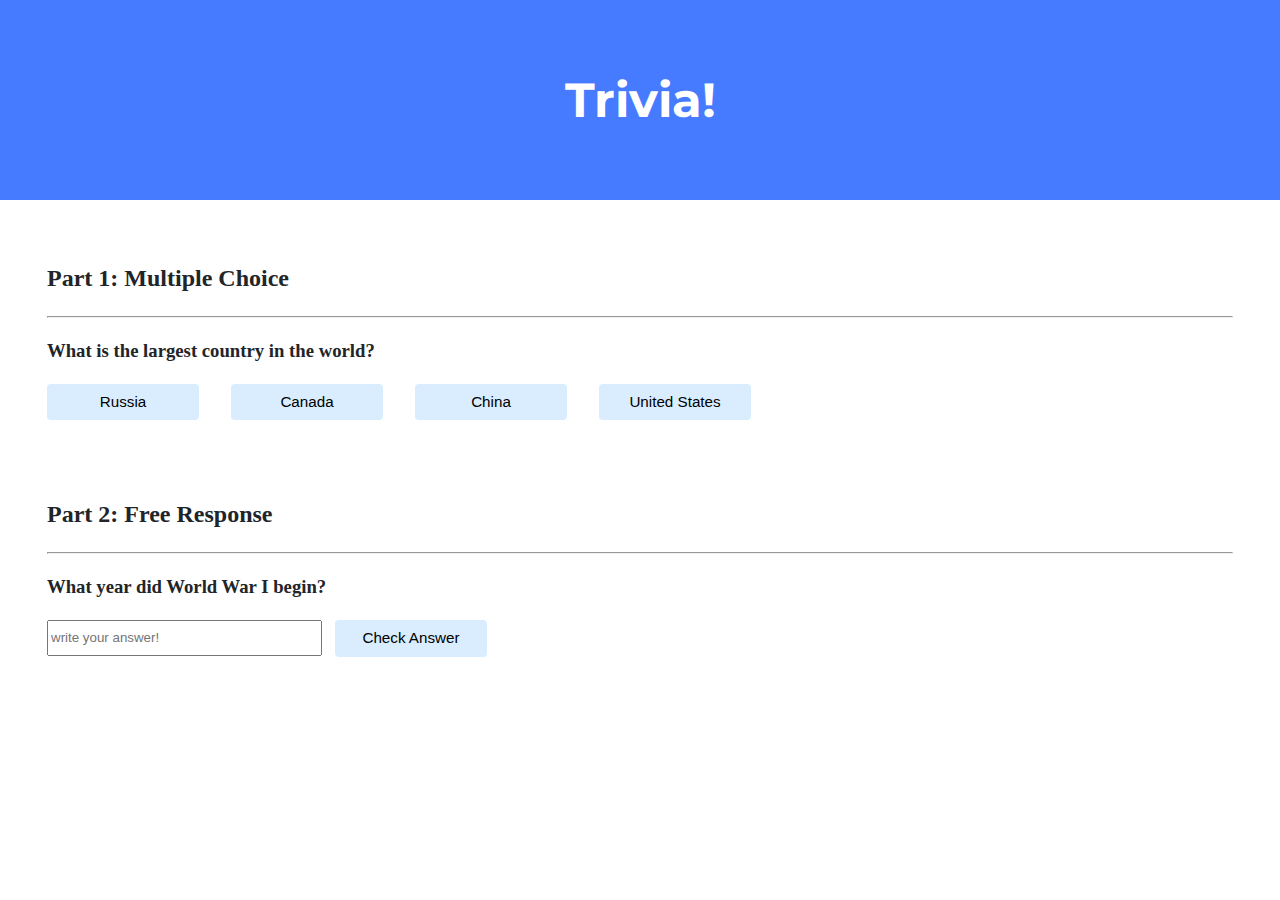
<file: week08-Web/lab8/index.html>
<!DOCTYPE html>

<html lang="en">

<head>
    <meta charset="UTF-8">
    <meta name="viewport" content="width=device-width, initial-scale=1.0">
    <link href="https://fonts.googleapis.com/css2?family=Montserrat:wght@500&display=swap" rel="stylesheet">
    <link href="styles.css" rel="stylesheet">
    <title>Trivia!</title>

    <script>
        // TODO: Add code to check answers to questions
        document.addEventListener('DOMContentLoaded', function () {
            let AllButtons = document.querySelectorAll(".choice");
            let myForm = document.querySelector("form");
            let textInput = document.querySelector("#inputText");
            let answerContainer = document.querySelector(".answerContainer")


            function resetColor() {
                AllButtons.forEach(b => {
                    b.classList.remove("incorrectChoice", "correctChoice");
                })
            }


            AllButtons.forEach(button => {
                button.addEventListener("click", function () {
                    resetColor()
                    if (button.value != "Russia") {
                        button.classList.add("incorrectChoice");
                    } else {
                        button.classList.add("correctChoice");
                    }
                })
            })

            myForm.addEventListener("submit", (e) => {
                answerContainer.classList.remove("incorrect", "correct");
                e.preventDefault();
                if (textInput.value != "1914") {
                    textInput.style.backgroundColor = "red";
                    answerContainer.classList.add("incorrect")
                } else {
                    textInput.style.backgroundColor = "green";
                    answerContainer.classList.add("correct")
                }
            })

        });
    </script>

</head>

<body>

    <div class="jumbotron">
        <h1>Trivia!</h1>
    </div>

    <div class="container">

        <div class="section">
            <h2>Part 1: Multiple Choice </h2>
            <hr>

            <!-- TODO: Add multiple choice question here -->
            <h3>What is the largest country in the world? </h3>

            <div class="choicesDiv">
                <!-- Russia -->
                <button class="choice">Russia</button>
                <button class="choice">Canada</button>
                <button class="choice">China</button>
                <button class="choice">United States</button>
            </div>
        </div>

        <div class="section">
            <h2>Part 2: Free Response</h2>
            <hr>

            <!-- TODO: Add free response question here -->
            <h3>What year did World War I begin? </h3>
            <!-- 1914  -->
            <form>
                <div class="answerContainer">
                    <input id="inputText" type="text" placeholder="write your answer!" autocomplete="off">
                </div>
                <button type="submit">Check Answer</button>
            </form>

        </div>

    </div>
</body>

</html>
</file>
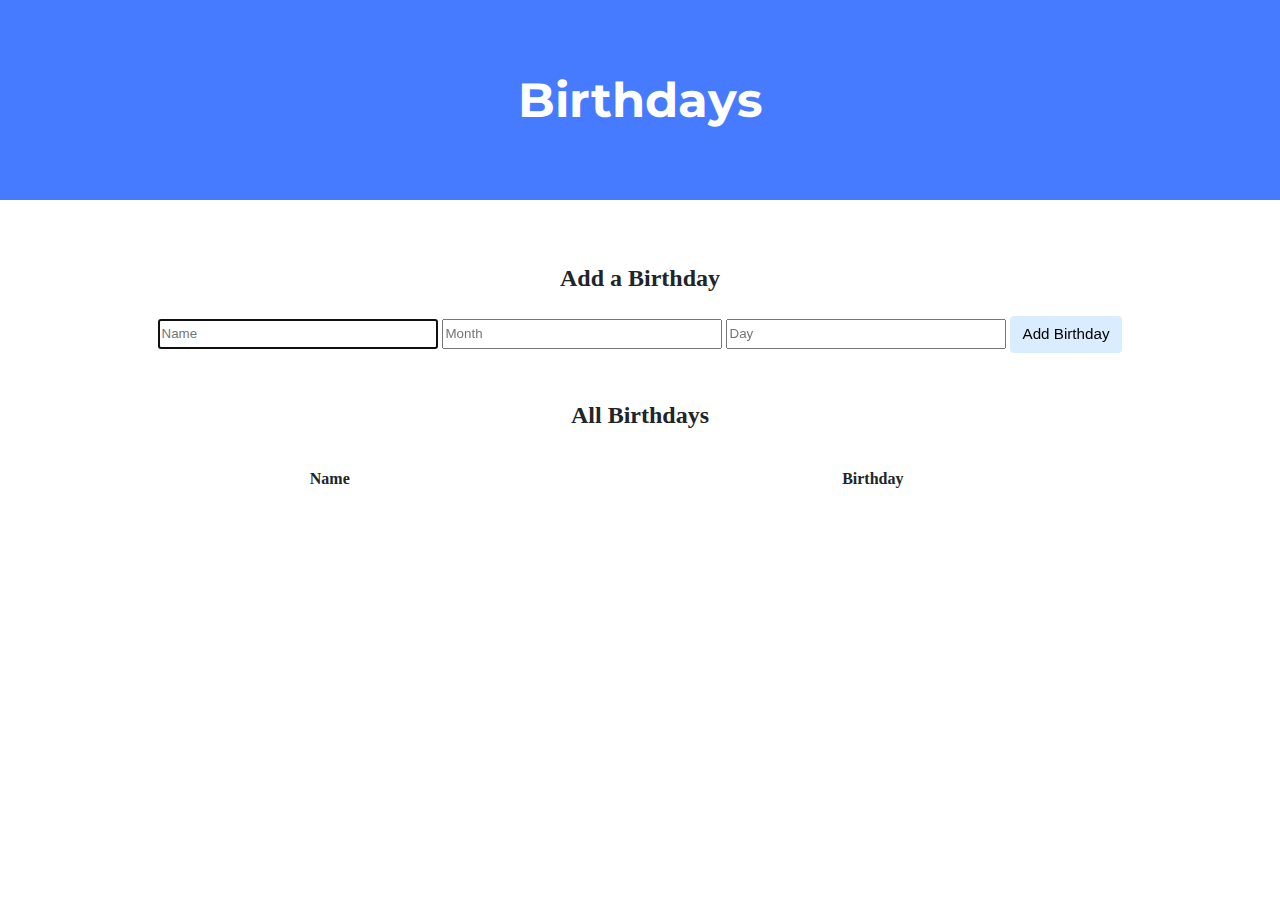
<file: week09-Flask/lab9/templates/index.html>
<!DOCTYPE html>

<html lang="en">

<head>
    <link href="https://fonts.googleapis.com/css2?family=Montserrat:wght@500&display=swap" rel="stylesheet">
    <link href="../static/styles.css" type="text/css" rel="stylesheet">
    <title>Birthdays</title>
</head>

<body>
    <div class="jumbotron">
        <h1>Birthdays</h1>
    </div>
    <div class="container">
        <div class="section">

            <h2>Add a Birthday</h2>
            <!-- TODO: Create a form for users to submit a name, a month, and a day -->
            <form action="/" method="POST">
                <input id="name" type="text" autocomplete="off" autofocus name="name" placeholder="Name">
                <input id="month" type="number" autocomplete="off" name="month" placeholder="Month" min="1" max="12">
                <input id="day" type="number" autocomplete="off" name="day" placeholder="Day" min="1" max="31">
                <input type="submit" id="btnSubmit" value="Add Birthday">
            </form>

        </div>

        <div class="section">

            <h2>All Birthdays</h2>
            <table>
                <thead>
                    <tr>
                        <th>Name</th>
                        <th>Birthday</th>
                    </tr>
                </thead>
                <tbody>

                    <!-- TODO: Loop through the database entries to display them in this table -->
                    <script>
                        const appurl = "http://127.0.0.1:5000/people"
                        const myFrom = document.querySelector("form")
                        let name = document.getElementById("name")
                        let month = document.getElementById("month")
                        let day = document.getElementById("day")


                        displayUsers();

                        myFrom.addEventListener("submit", (e) => {
                            let newUser = {
                                name: name.value,
                                month: month.value,
                                day: day.value
                            };
                            e.preventDefault();
                            postData(newUser)
                            name.value = "";
                            day.value = "";
                            month.value = "";
                        })

                        // ******************************************* //
                        // ************* functions area ************** //
                        // ******************************************* //
                        async function getData() {
                            const response = await fetch(appurl)
                            const data = await (response).json()
                            return (data)
                        }

                        function displayUsers() {
                            getData()
                                .then(data => {
                                    peopleList = data.map(person => {
                                        return `
                                        <tr>
                                            <td>${person.name}</td>
                                            <td>${person.day}/${person.month}</td>
                                        </tr>
                                        `
                                    }).join("")
                                    document.querySelector("tbody").innerHTML = peopleList
                                })
                                .catch(er => console.log(er))
                        }

                        async function postData(x) {
                            const setup = {
                                method: "POST",
                                credentials: "include",
                                "Access-Control-Allow-Credentials": "true",
                                body: JSON.stringify(x),
                                cache: "no-cache",
                                mode: 'cors',
                                headers: {
                                    'Content-Type': 'application/json',
                                    'Accept': 'application/json',
                                    "Access-Control-Allow-Credentials": "true",
                                    'Access-Control-Allow-Origin': "http://127.0.0.1:5000/people",
                                    "Access-Control-Allow-Methods": "POST,GET,LINK",
                                    "Access-Control-Allow-Headers": "Content-Type, Authorization"
                                }
                            }
                            const response = await fetch("http://127.0.0.1:5000/people", setup)
                            const data = await (response).json()
                            displayUsers();
                        }
                    </script>
                </tbody>
            </table>
        </div>
    </div>
</body>

</html>
</file>
<file: week08-Web/lab8/styles.css>
body {
	background-color: #fff;
	color: #212529;
	font-size: 1rem;
	font-weight: 400;
	line-height: 1.5;
	margin: 0;
	text-align: left;
}

.container {
	margin: 0 auto;
	padding-left: 15px;
	padding-right: 15px;
}

.jumbotron {
	background-color: #477bff;
	color: #fff;
	margin-bottom: 2rem;
	padding: 2rem 1rem;
	text-align: center;
}

.section {
	padding: 0.5rem 2rem 3rem 2rem;
}

.section:hover {
	background-color: #f5f5f5;
	transition: color 2s ease-in-out, background-color 0.15s ease-in-out;
}

h1 {
	font-family: 'Montserrat', sans-serif;
	font-size: 48px;
}

button,
input[type="submit"] {
	background-color: #d9edff;
	border: 1px solid transparent;
	border-radius: 0.25rem;
	font-size: 0.95rem;
	font-weight: 400;
	line-height: 1.5;
	padding: 0.375rem 0.75rem;
	text-align: center;
	transition: color 0.15s ease-in-out, background-color 0.15s ease-in-out, border-color 0.15s ease-in-out,
		box-shadow 0.15s ease-in-out;
	cursor: pointer;
	width: 10em;
	position: relative;
}

input[type="text"] {
	color: grey;
	line-height: 1.8;
	width: 25%;
	width: 20em;
	margin-right: 1em;
	height: 2.25em;
	position: relative;
}

input[type="text"]:hover {
	background-color: #f5f5f5;
	transition: color 2s ease-in-out, background-color 0.15s ease-in-out;
}

.choicesDiv {
	display: flex;
	gap: 2em;
}

.incorrectChoice,
.incorrect {
	background-color: red;
}

.incorrectChoice::after,
.incorrect::after {
	content: "Incorrect";
	color: red;
	top: 100%;
	text-align: center;
	width: 100%;
	right: 0%;
	position: absolute;
}
.correctChoice,
.correct {
	color: greenyellow;
	background-color: green;
}

.correctChoice::after,
.correct::after {
	content: "Correct!";
	color: green;
	top: 100%;
	right: 30%;
	position: absolute;
}
form {
	display: flex;
}

.answerContainer {
	position: relative;
}
</file>
<file: week09-Flask/lab9/static/styles.css>
body {
    background-color: #fff;
    color: #212529;
    font-size: 1rem;
    font-weight: 400;
    line-height: 1.5;
    margin: 0;
    text-align: left;
}

.container {
    margin-left: auto;
    margin-right: auto;
    padding-left: 15px;
    padding-right: 15px;
    text-align: center;
    width: 90%;
}

.jumbotron {
    background-color: #477bff;
    color: #fff;
    margin-bottom: 2rem;
    padding: 2rem 1rem;
    text-align: center;
}

.section {
    padding-bottom: 1rem;
    padding-left: 2rem;
    padding-right: 2rem;
    padding-top: 0.5rem;
}

.section:hover {
    background-color: #f5f5f5;
    transition: color 2s ease-in-out, background-color 0.15s ease-in-out;
}

h1 {
    font-family: 'Montserrat', sans-serif;
    font-size: 48px;
}

button, input[type="submit"] {
    background-color: #d9edff;
    border: 1px solid transparent;
    border-radius: 0.25rem;
    font-size: 0.95rem;
    font-weight: 400;
    line-height: 1.5;
    padding: 0.375rem 0.75rem;
    text-align: center;
    transition: color 0.15s ease-in-out, background-color 0.15s ease-in-out, border-color 0.15s ease-in-out, box-shadow 0.15s ease-in-out;
    vertical-align: middle;
}

input[type="text"], input[type="number"] {
    line-height: 1.8;
    width: 25%;
}

input[type="text"]:hover, input[type="number"]:hover {
    background-color: #f5f5f5;
    transition: color 2s ease-in-out, background-color 0.15s ease-in-out;
}

table {
    background-color: transparent;
    margin-bottom: 1rem;
    width: 100%;
}

table th,
table td {
    padding: 0.75rem;
    vertical-align: middle;
}

tbody tr:nth-of-type(odd) {
    background-color: rgb(179, 208, 255, 0.3)
}
</file>
